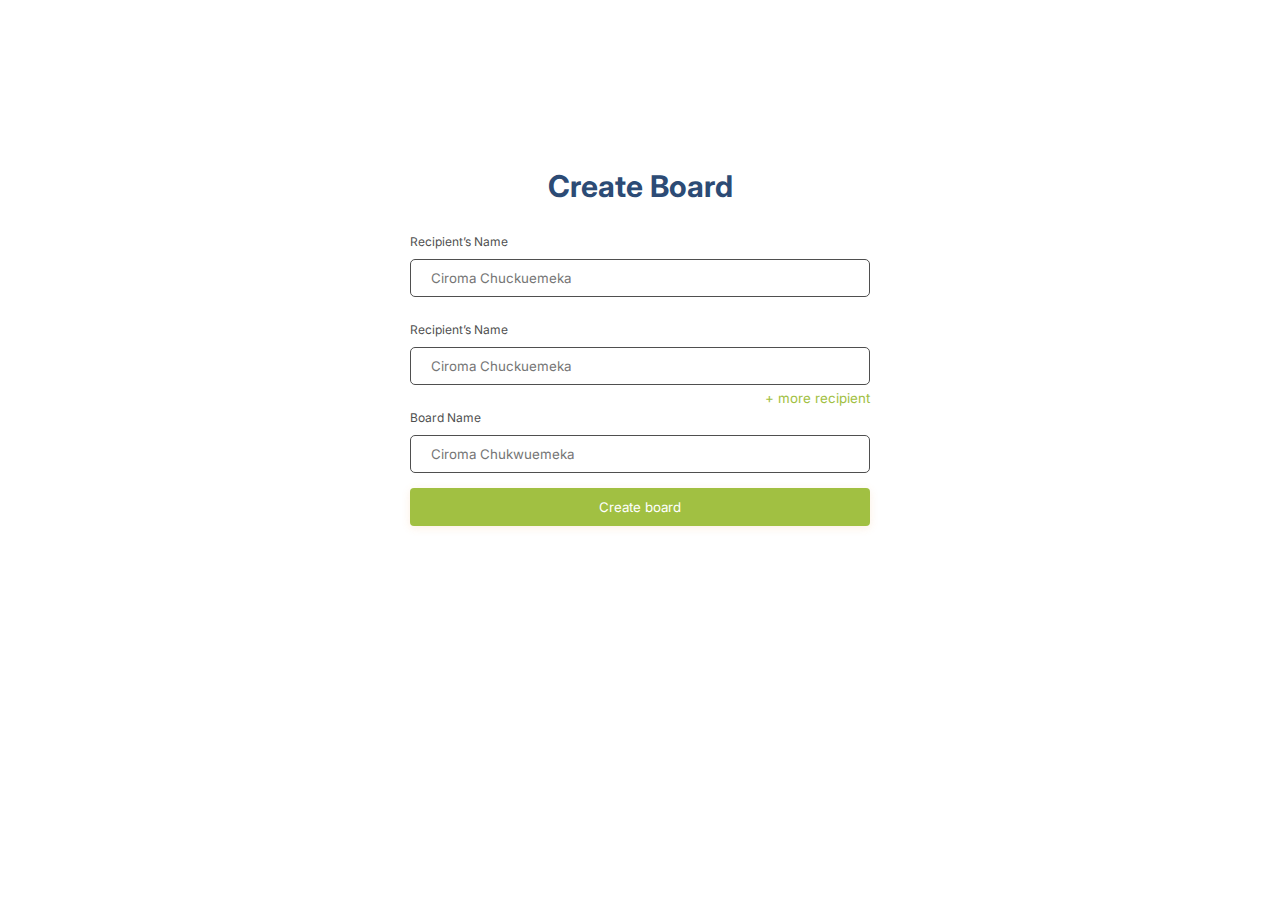
<file: createBoard.html>
<!DOCTYPE html>
<html lang="en">
<head>
    <meta charset="UTF-8">
    <meta http-equiv="X-UA-Compatible" content="IE=edge">
    <meta name="viewport" content="width=device-width, initial-scale=1.0">
    <!-- bootstrap -->
    <link href="https://cdn.jsdelivr.net/npm/bootstrap@5.0.0-beta2/dist/css/bootstrap.min.css" rel="stylesheet"
        integrity="sha384-BmbxuPwQa2lc/FVzBcNJ7UAyJxM6wuqIj61tLrc4wSX0szH/Ev+nYRRuWlolflfl" crossorigin="anonymous">
    <!-- Custom Style -->
    <link rel="stylesheet" href="./assets/css/style.css">
    <link rel="stylesheet" href="./assets/css/createBoard.css">
    <!-- Title -->
    <title>FiraCard - Create Board</title>
</head>
<body>
    <div class="createBoard">
        <div class="createBoardContainer">
            <h3>Create Board</h3>
        
            <form action="">
                <div>
                    <label for="name">Recipient’s Name</label>
                    <input type="text" placeholder="Ciroma Chuckuemeka">
                </div>
                <div>
                    <label for="name">Recipient’s Name</label>
                    <input type="text" placeholder="Ciroma Chuckuemeka">
                    <small><a href="#">+ more recipient</a></small>
                </div>
                <div>
                    <label for="name">Board Name</label>
                    <input type="text" placeholder="Ciroma Chukwuemeka">
                </div>
        
                <div class="btn green createBoardBtn"><a href="#"><button>Create board</button></a></div>
            </form>
        </div>
    </div>

    <!-- Bootstrap -->
    <script src="https://cdn.jsdelivr.net/npm/@popperjs/core@2.6.0/dist/umd/popper.min.js"
        integrity="sha384-KsvD1yqQ1/1+IA7gi3P0tyJcT3vR+NdBTt13hSJ2lnve8agRGXTTyNaBYmCR/Nwi"
        crossorigin="anonymous"></script>
    <script src="https://cdn.jsdelivr.net/npm/bootstrap@5.0.0-beta2/dist/js/bootstrap.min.js"
        integrity="sha384-nsg8ua9HAw1y0W1btsyWgBklPnCUAFLuTMS2G72MMONqmOymq585AcH49TLBQObG"
        crossorigin="anonymous"></script>
</body>
</html>
</file>
<file: assets/css/style.css>
@import url("https://fonts.googleapis.com/css2?family=Inter&display=swap");

* {
  margin: 0;
  padding: 0;
  box-sizing: border-box;
  font-family: "Inter", sans-serif;
}

a {
  text-decoration: none;
}

button {
  outline: none;
}

input {
  outline: none;
}

.title h3 {
  /* padding-bottom: 35px; */
  line-height: 40px;
  font-weight: 500;
  font-size: 30px;
  color: #2c4b75;
  text-align: center;
}

.title p {
  font-size: 12px;
  color: #2D0C03;
  text-align: center;
}

/* button style */
.btn a button {
  padding: 10px 15px;
  border-radius: 4px;
  border: none;
  box-shadow: 0px 2px 8px rgba(242, 153, 74, 0.16);
}

/* gold color button */
.gold a button {
  background-color: #f2994a;
  border: 1px solid transparent;
  color: #fff;
}

.gold a button:hover {
  background-color: #fff;
  border: 1px solid #f2994a;
  color: #f2994a;
}

/* white button */

.white a button {
  background-color: #fff;
  border: 1px solid transparent;
  color: #2f80ed;
}

.white a button:hover {
  border: 1px solid #2f80ed;
}

/* blue color button */
.blue a button {
  background-color: #2f80ed;
  border: 1px solid transparent;
  color: #fff;
}

.blue a button:hover {
  background-color: #fff;
  color: #2f80ed;
  border: 1px solid #2f80ed;
}

/* green color button */

.green a button {
  background-color: #A1C042;
  border: 1px solid transparent;
  color: #fff;
}

.green a button:hover {
  background-color: #556C0F;
  color: #fff;
  border: 1px solid #fff;
}
</file>
<file: assets/css/createBoard.css>
/* .createBoard {
  width: auto;
  margin: auto;
  height: auto;
} */

.createBoardContainer {
  display: flex;
  flex-direction: column;
  justify-content: center;
  max-width: 500px;
  margin: auto;
  margin-top: 10%;
  padding: 20px;

  /* align-items: center; */
}

.createBoardContainer label {
  display: block;
  padding: 10px 0;
  font-size: 12px;
}

.createBoardContainer input {
  width: 100%;
  padding: 10px 20px;
  border-radius: 5px;
  border: 1px solid #4f4f4f;
  outline: none;
}

.createBoardContainer h3 {
  font-size: 30px;
  padding: 20px 0;
  text-align: center;
  color: #2c4b75;
}

.createBoardContainer div {
  padding-bottom: 15px;
  color: #4f4f4f;
}

.createBoardContainer small a {
  float: right;
  color: #a1c042;
  padding-top: 5px;
}

.createBoardBtn button {
  width: 100%;
}
</file>
